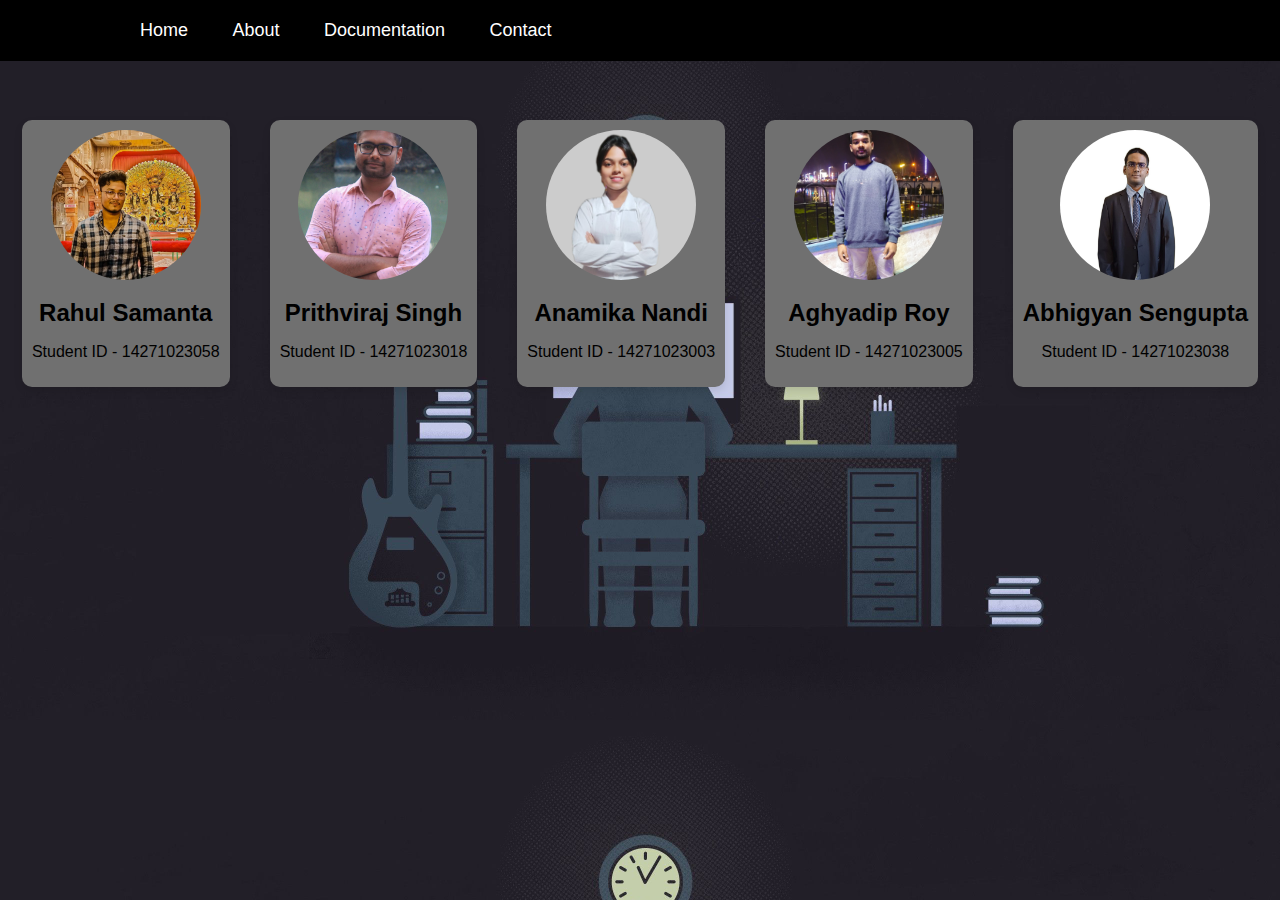
<file: static/about.html>
<!DOCTYPE html>
<html lang="en">
<head>
  <meta charset="UTF-8">
  <meta name="viewport" content="width=device-width, initial-scale=1.0">
  <title>About Us</title>
  <link rel="stylesheet" href="about.css">
</head>
<body>
    <header>
        
    <nav class="navigation">
      <a href="http://127.0.0.1:5000/">Home</a>
      <a href="about.html">About</a>
      <a href="documentation.html">Documentation</a>
      <a href="contact.html">Contact</a>
  </nav>
      </header>
  <section class="team">
    <div class="member">
      <img src="Rahul.jpg" alt="Member 1">
      <h3>Rahul Samanta</h3>
      <p>Student ID - 14271023058</p>
      <p class="hidden-paragraph">Hi I'm Rahul....</p>
    </div>
    <div class="member">
      <img src="prithvi.jpg" alt="Member 2">
      <h3>Prithviraj Singh</h3>
      <p>Student ID - 14271023018</p>
      <p class="hidden-paragraph">Hi I'm Prithviraj....</p>
    </div>
    <div class="member">
      <img src="Anamika.jpg" alt="Member 3">
      <h3>Anamika Nandi</h3>
      <p>Student ID - 14271023003</p>
      <p class="hidden-paragraph">Hi I'm Anamika....</p>
    </div>
    <div class="member">
      <img src="Argha.jpg" alt="Member 4">
      <h3>Aghyadip Roy</h3>
      <p>Student ID - 14271023005</p>
      <p class="hidden-paragraph">Hi I'm Aghyadip....</p>
    </div>
    <div class="member">
      <img src="Abhigyan.jpg" alt="Member 4">
      <h3>Abhigyan Sengupta</h3>
      <p>Student ID - 14271023038</p>
      <p class="hidden-paragraph">Hi I'm Abhigyan....</p>
    </div>
  </section>
</body>
</html>
</file>
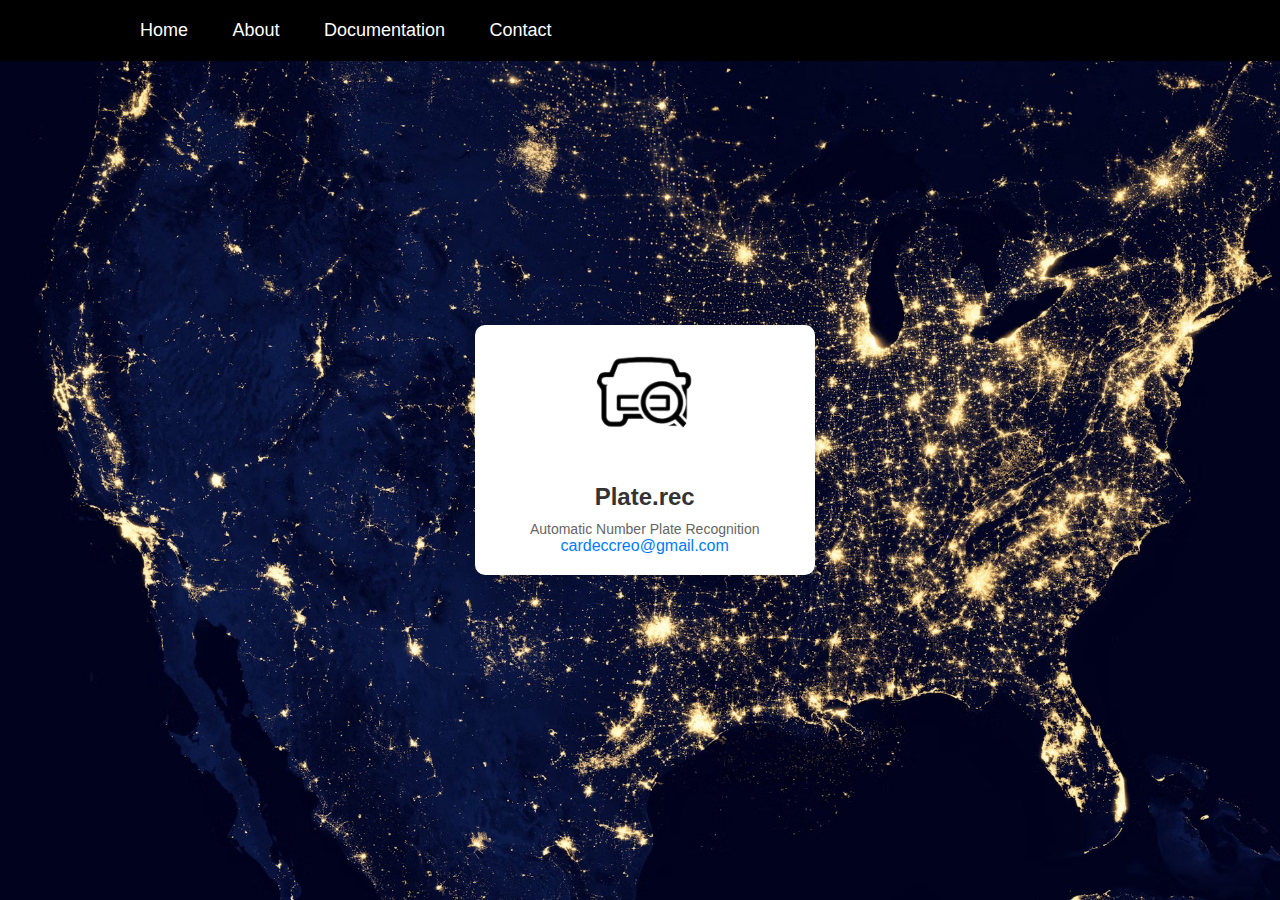
<file: static/contact.html>
<!DOCTYPE html>
<html lang="en">
<head>
  <meta charset="UTF-8">
  <meta name="viewport" content="width=device-width, initial-scale=1.0">
  <title>Contact Details</title>
  <style>
    body {
      font-family: Arial, sans-serif;
      margin: 0;
      padding: 0;
      display: flex;
      justify-content: center;
      align-items: center;
      height: 100vh;
      /*background-color: #f0f0f0;*/
      background-image: url('contact.jpg');
      background-size:cover; 
    }
    p{
        color: #ffffff;
    }
    header {
        position: fixed;
        top: 0;
        left: 0;
        width: 100%;
        padding: 20px 100px;
        display: flex;
        justify-content: space-between;
        background: black;
        align-items: center;
        z-index: 99;
    }

    h2 {
        color: #ffffff;
        user-select: none;
    }

    .navigation a {
        position: relative;
        font-size: 18px;
        color: #ffffff;
        text-decoration: none;
        font-weight: 500;
        margin-left: 40px;

    }

    .navigation a::after {
        content: '';
        position: absolute;
        left: 0;
        bottom: -6px;
        width: 100%;
        height: 3px;
        background: #ffffff;
        border-radius: 5px;
        transform-origin: right;
        transform: scaleX(0);
        transition: transform .5s;
    }

    .navigation a:hover::after {
        transform-origin: left;
        transform: scaleX(1);
    }

    .a1 {
        position: relative;
        width: 320px;
        height: 150px;
        background: transparent;
        border: 3px solid rgba(255, 255, 255, .5);
        border-radius: 20px;
        backdrop-filter: blur(20px);
        box-shadow: 0 0 30px rgba(0, 0, 0, .5);
        display: marker;
        justify-content: center;
        align-items: center;
    }
    .contact-card {
      background-color: #ffffff;
      /* background: linear-gradient(135deg, #000000, #ffffff); */
      border-radius: 10px;
      box-shadow: 0 4px 10px rgba(0, 0, 0, 0.1);
      padding: 20px;
      width: 300px;
      text-align: center;
    }

    .contact-card h2 {
      margin-bottom: 10px;
      color: #333333;
    }

    .contact-card p {
      color: #666666;
      font-size: 14px;
      margin: 0;
    }

    .contact-card a {
      display: block;
      color: #007bff;
      text-decoration: none;
      transition: color 0.3s;
    }

    .contact-card a:hover {
      color: #0056b3;
    }

    /* Add CSS for the hover, transition, and animation effect */
    .contact-card img {
      width: 100px;
      height: 100px;
      border-radius: 50%;
      margin-bottom: 15px;
      transition: transform 0.3s;
    }

    .contact-card img:hover {
      transform: scale(1.1);
    }

    .contact-card .email {
      display: none;
      margin-top: 15px;
      font-size: 14px;
      color: #666666;
      animation: fadeIn 0.5s ease-in-out;
    }

    .contact-card:hover .email {
      display: block;
    }


    @keyframes fadeIn {
      from {
        opacity: 0;
        transform: translateY(-10px);
      }
      to {
        opacity: 1;
        transform: translateY(0);
      }
    }
    
  </style>
</head>
<body>
    < <header>
        
        <nav class="navigation">
          <a href="http://127.0.0.1:5000/">Home</a>
          <a href="about.html">About</a>
          <a href="documentation.html">Documentation</a>
          <a href="contact.html">Contact</a>
      </nav>
          </header>
  <div class="contact-card">
    <img src="logo1.png" alt="Profile Picture">
    <h2>Plate.rec</h2>
    <p>Automatic Number Plate Recognition</p>
    <a href="mailto:cardeccreo@gmail.com">cardeccreo@gmail.com</a>
    <p class="email">Click to reveal email</p>
  </div>
</body>
</html>
</file>
<file: static/about.css>
@import url('https://fonts.googleapis.com/css2?family=Signika+Negative:wght@500&display=swap');
body {
    font-family: Arial, sans-serif;
    margin: 0;
    padding: 0;
    background-image: url('about.jpg');
    background-size:cover;
  }
  
  .team {
    display: flex;
    justify-content: center;
    align-items: center;
  }
  
  .member {
    text-align: center;
    margin: 20px;
    padding: 10px;
    background-color: #707070;
    border-radius: 10px;
    box-shadow: 0 4px 8px rgba(0, 0, 0, 0.1);
    transition: transform 0.3s ease-in-out, box-shadow 0.3s ease-in-out;
  }
  
  .member:hover {
    transform: translateY(-7px);
    box-shadow: 1 15px 16px rgba(0, 0, 0, 0.2);
    background-color: rgba(255, 255, 255, 0.694);
  }
  p{
    color: #ffffff;
  }
  .hidden-paragraph {
    display: none;
  }
  .member:hover .hidden-paragraph {
    display: block;
    /* Additional styling for the visible paragraph can be added here */
  }
  .member img {
    width: 150px;
    height: 150px;
    border-radius: 50%;
    margin-bottom: 10px;
    object-fit: cover;
  }
  
  .member h3 {
    font-size: 1.5rem;
    margin: 5px 0;
  }
  
  .member p {
    color: #000000;
  }
  header {
    position: fixed;
    top: 0;
    left: 0;
    width: 100%;
    padding: 20px 100px;
    display: flex;
    justify-content: space-between;
    background: black;
    align-items: center;
    z-index: 99;
}

h2 {
    color: #ffffff;
    user-select: none;
}

.navigation a {
    position: relative;
    font-size: 18px;
    color: #ffffff;
    text-decoration: none;
    font-weight: 500;
    margin-left: 40px;

}

.navigation a::after {
    content: '';
    position: absolute;
    left: 0;
    bottom: -6px;
    width: 100%;
    height: 3px;
    background: #ffffff;
    border-radius: 5px;
    transform-origin: right;
    transform: scaleX(0);
    transition: transform .5s;
}

.navigation a:hover::after {
    transform-origin: left;
    transform: scaleX(1);
}

.a1 {
    position: relative;
    width: 320px;
    height: 150px;
    background: transparent;
    border: 3px solid rgba(255, 255, 255, .5);
    border-radius: 20px;
    backdrop-filter: blur(20px);
    box-shadow: 0 0 30px rgba(0, 0, 0, .5);
    display: marker;
    justify-content: center;
    align-items: center;
}
.team{
  display:flex;
  align-items: center;
  margin-top: 100px;
  justify-content: center;
  top: 50px;
}
</file>
